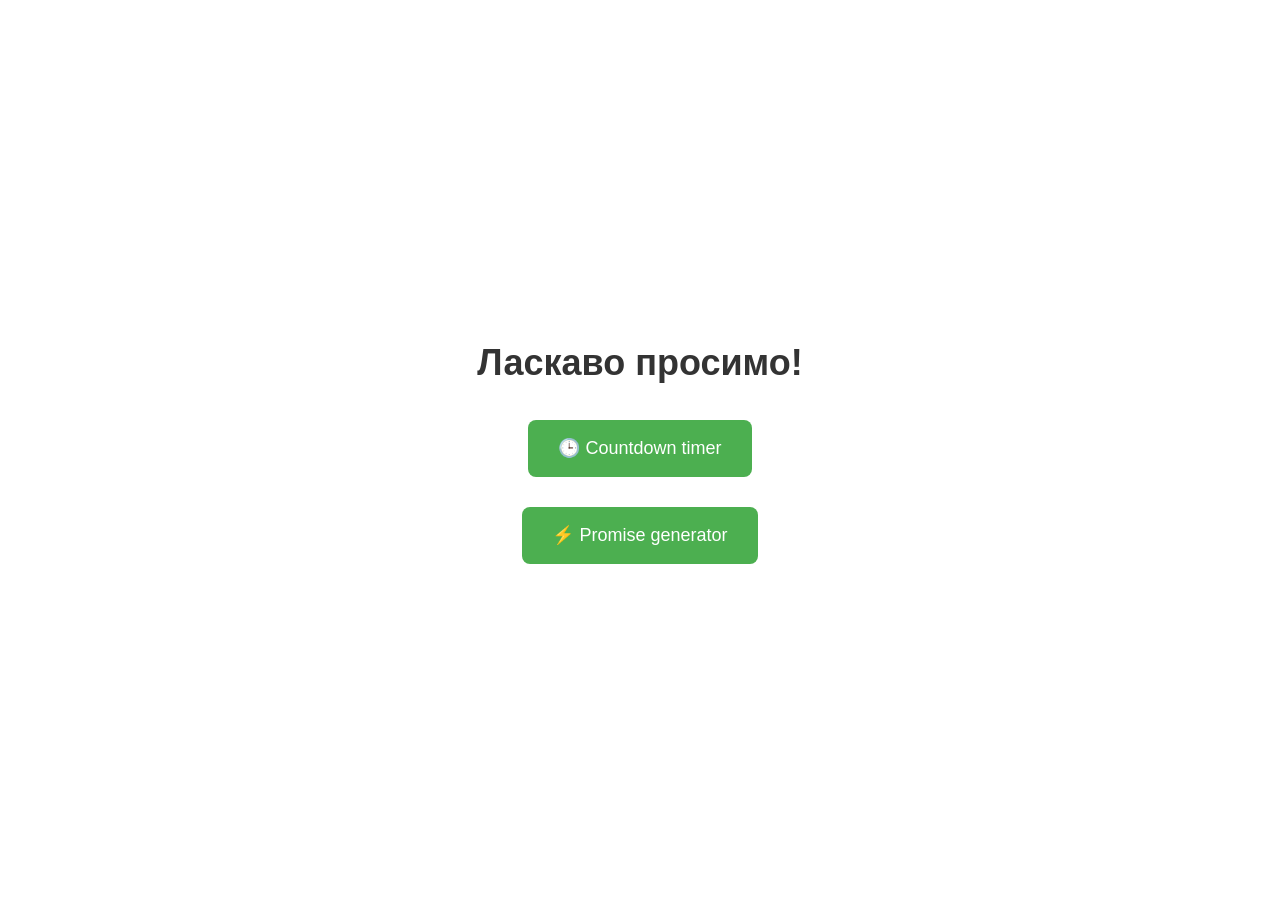
<file: src/index.html>
<!DOCTYPE html>
<html lang="en">
  <head>
    <meta charset="UTF-8" />
    <meta name="viewport" content="width=device-width, initial-scale=1.0" />
    <link rel="shortcut icon" href="./image/favicon.ico" />
    <title>Advanced JS</title>
    <link rel="stylesheet" href="./css/styles.css" />
    <style>
      * {
        margin: 0;
        padding: 0;
        box-sizing: border-box;
      }

      html,
      body {
        height: 100%;
        font-family: Arial, sans-serif;
      }

      main {
        display: flex;
        flex-direction: column;
        justify-content: center;
        align-items: center;
        height: 100vh;
        gap: 30px;
        text-align: center;
      }

      h1 {
        font-size: 36px;
        color: #333;
      }

      a {
        padding: 15px 30px;
        background-color: #4caf50;
        color: white;
        text-decoration: none;
        font-size: 18px;
        border-radius: 8px;
        transition: background-color 0.3s;
      }

      a:hover {
        background-color: #45a049;
      }
    </style>
  </head>
  <body class="body-index">
    <main>
      <h1>Ласкаво просимо!</h1>
      <a href="./1-timer.html">🕒 Countdown timer</a>
      <a href="./2-snackbar.html">⚡ Promise generator</a>
    </main>
  </body>
</html>
</file>
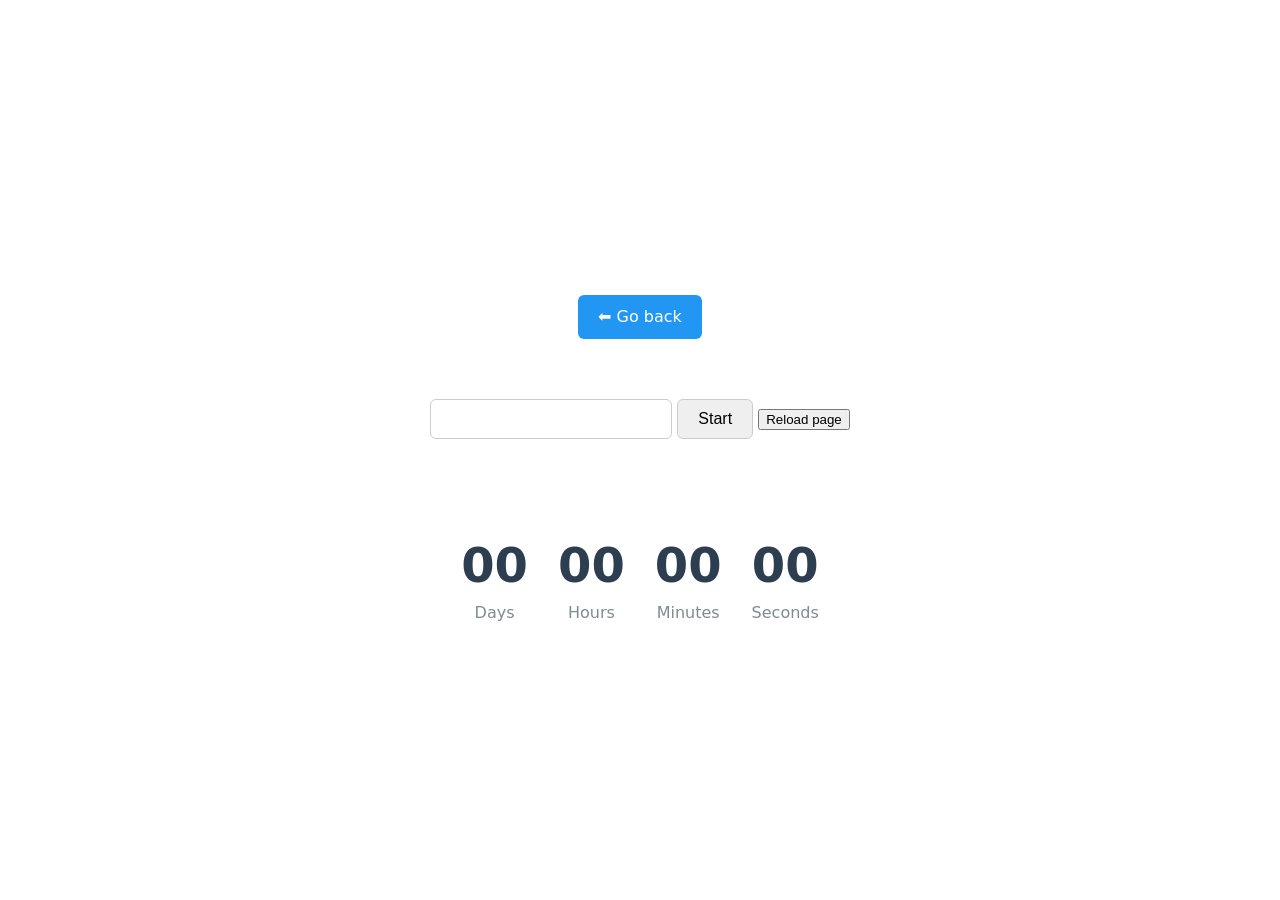
<file: src/1-timer.html>
<!DOCTYPE html>
<html lang="en">
  <head>
    <meta charset="UTF-8" />
    <meta name="viewport" content="width=device-width, initial-scale=1.0" />
    <link rel="shortcut icon" href="./image/favicon.ico" />
    <title>Countdown timer</title>

    <link rel="stylesheet" href="./css/styles.css" />
    <link rel="stylesheet" href="./css/timer.css" />
  </head>
  <body>
    <div class="timer-container">
      <p><a href="./index.html" class="go-back">⬅ Go back</a></p>

      <div class="timer-wrap">
        <input class="picker" type="text" id="datetime-picker" />
        <button class="btn-start" type="button" data-start>Start</button>
        <button
          class="btn-reload"
          value="Refresh Page"
          onClick="window.location.href=window.location.href"
        >
          Reload page
        </button>
      </div>

      <div class="timer">
        <div class="field">
          <span class="value" data-days>00</span>
          <span class="label">Days</span>
        </div>
        <div class="field">
          <span class="value" data-hours>00</span>
          <span class="label">Hours</span>
        </div>
        <div class="field">
          <span class="value" data-minutes>00</span>
          <span class="label">Minutes</span>
        </div>
        <div class="field">
          <span class="value" data-seconds>00</span>
          <span class="label">Seconds</span>
        </div>
      </div>
    </div>
    <script src="./js/1-timer.js" type="module"></script>
  </body>
</html>
</file>
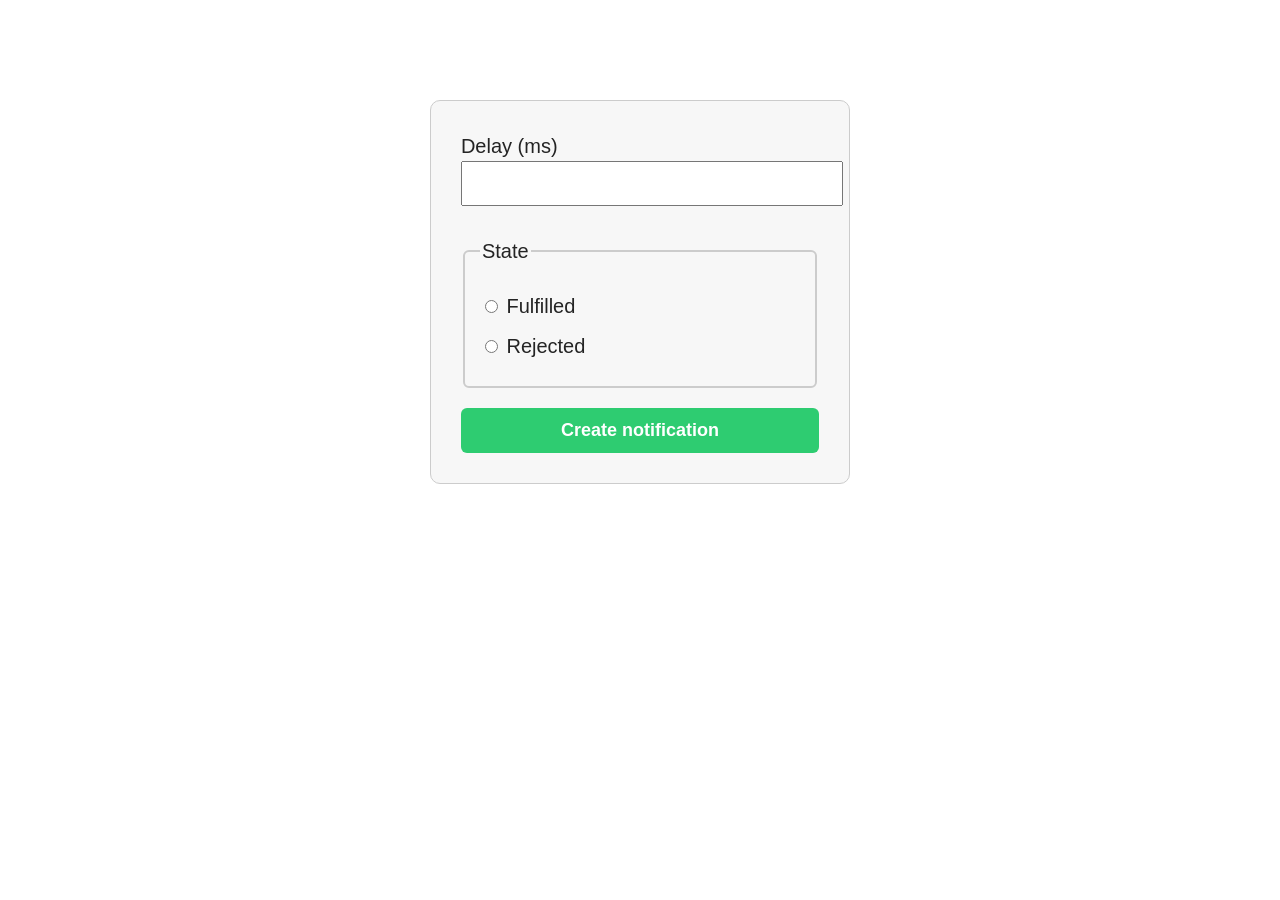
<file: src/2-snackbar.html>
<!DOCTYPE html>
<html lang="en">
  <head>
    <meta charset="UTF-8" />
    <meta name="viewport" content="width=device-width, initial-scale=1.0" />
    <title>Promise Generator</title>
    <link rel="stylesheet" href="./css/styles.css" />
  </head>
  <body class="body-snackbar">
    <form class="form">
      <label>
        Delay (ms)
        <input type="number" name="delay" required />
      </label>

      <fieldset>
        <legend>State</legend>
        <label>
          <input type="radio" name="state" value="fulfilled" required />
          Fulfilled
        </label>
        <label>
          <input type="radio" name="state" value="rejected" required /> Rejected
        </label>
      </fieldset>

      <button type="submit">Create notification</button>
    </form>

    <script type="module" src="./js/2-snackbar.js"></script>
  </body>
</html>
</file>
<file: src/css/styles.css>
/**
  |============================
  | include css partials with
  | default @import url()
  |============================
*/
/* Common styles */
@import url('./reset.css');
@import url('./base.css');
@import url('./container.css');
@import url('./animations.css');

/* Sections style */
@import url('./header.css');
@import url('./vite-promo.css');
@import url('./badges.css');
@import url('./back-link.css');
@import url('./footer.css');
/* Tasks style */
@import url('./timer.css');
@import url('./2-snackbar.css');
</file>
<file: src/css/timer.css>
/* Таймер зворотного відліку */
.timer {
  display: flex;
  gap: 30px;
  margin-top: 50px;
  justify-content: center;
}

.field {
  text-align: center;
}

.value {
  font-size: 48px;
  font-weight: bold;
  color: #2c3e50;
}

.label {
  font-size: 16px;
  color: #7f8c8d;
}

#datetime-picker,
[data-start] {
  padding: 10px 20px;
  font-size: 16px;
  border-radius: 6px;
  border: 1px solid #ccc;
  margin-top: 20px;
}

[data-start]:disabled {
  background-color: #ccc;
  cursor: not-allowed;
}
.timer-container {
  min-height: 100vh;
  display: flex;
  flex-direction: column;
  justify-content: center;
  align-items: center;
  gap: 40px;
}

.controls {
  display: flex;
  gap: 10px;
  align-items: center;
}

.timer {
  display: flex;
  gap: 30px;
  justify-content: center;
}

.field {
  display: flex;
  flex-direction: column;
  align-items: center;
}

.value {
  font-size: 48px;
  font-weight: 700;
  color: #2c3e50;
}

.label {
  font-size: 16px;
  color: #7f8c8d;
}
.go-back {
  display: inline-block;
  margin-top: 20px;
  padding: 10px 20px;
  background-color: #2196f3;
  color: #fff;
  text-decoration: none;
  font-size: 16px;
  border-radius: 6px;
  transition: background-color 0.3s ease;
}

.go-back:hover {
  background-color: #1976d2;
}
</file>
